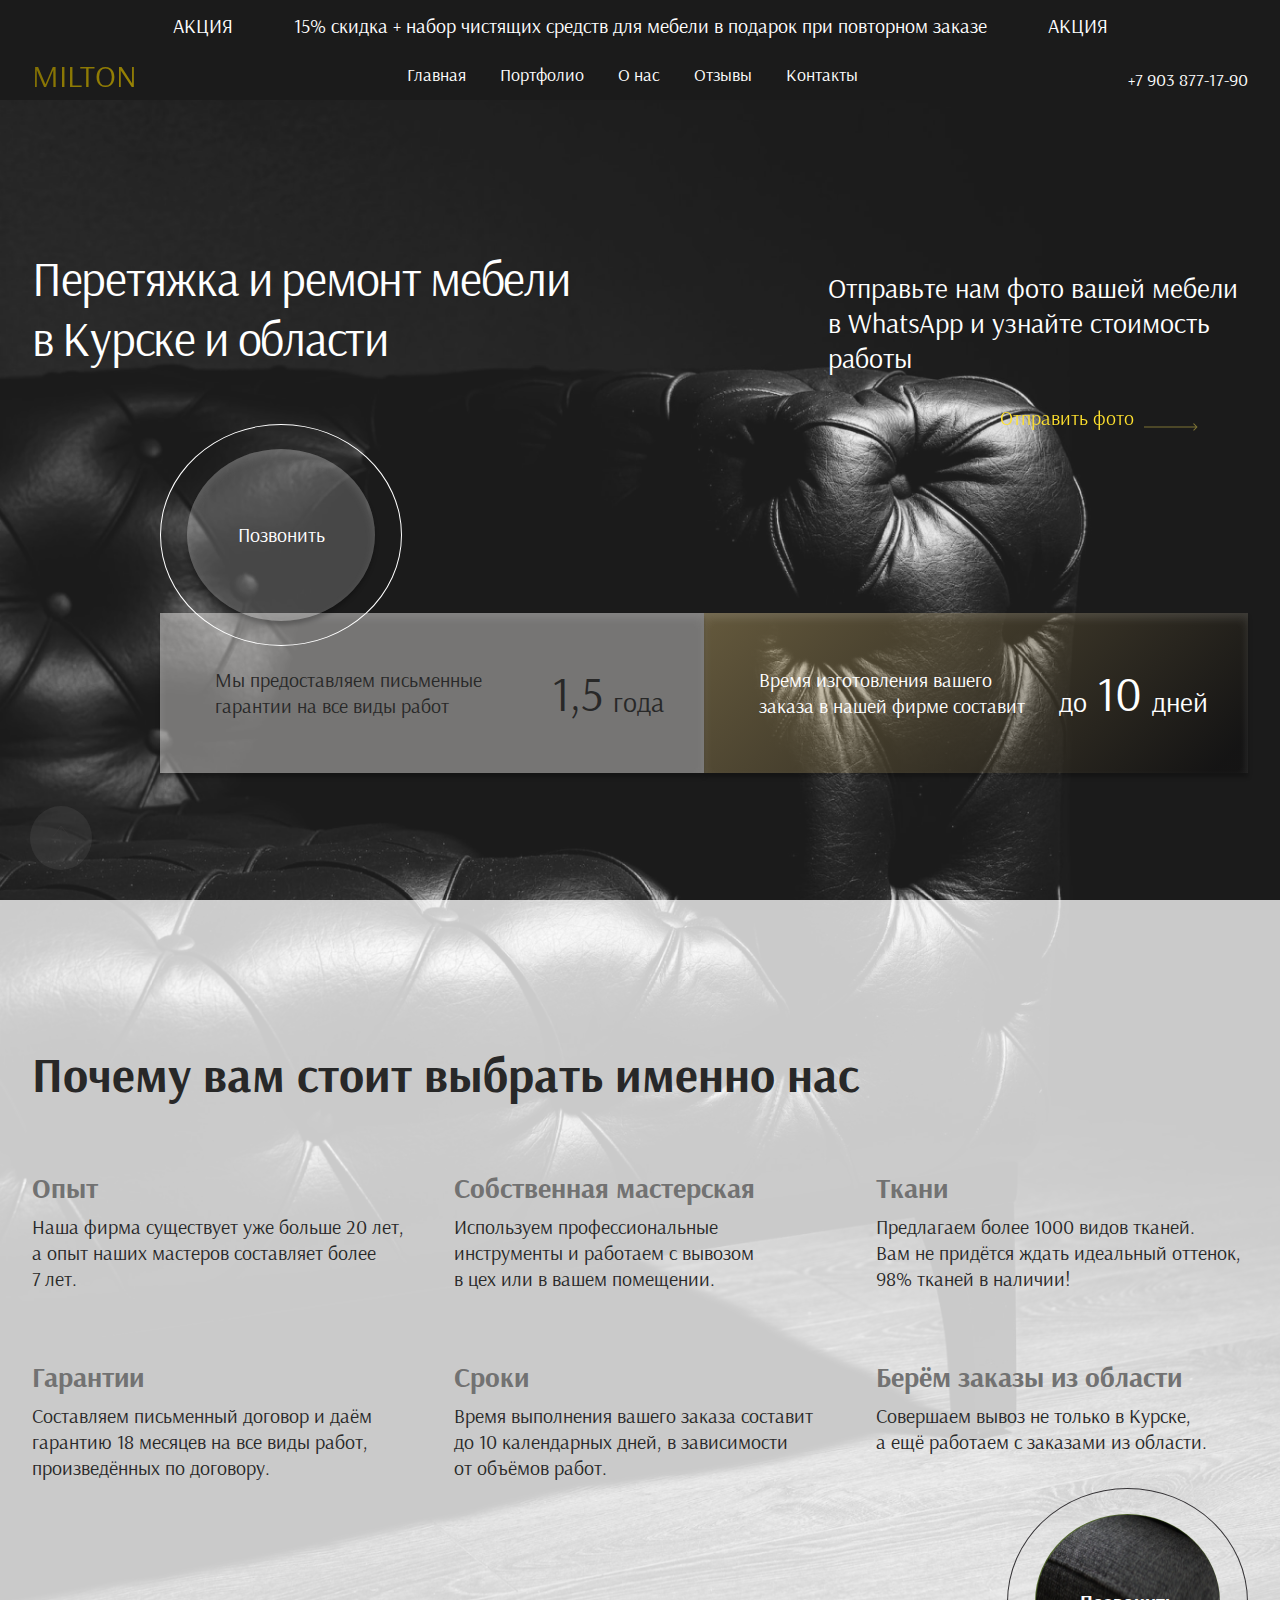
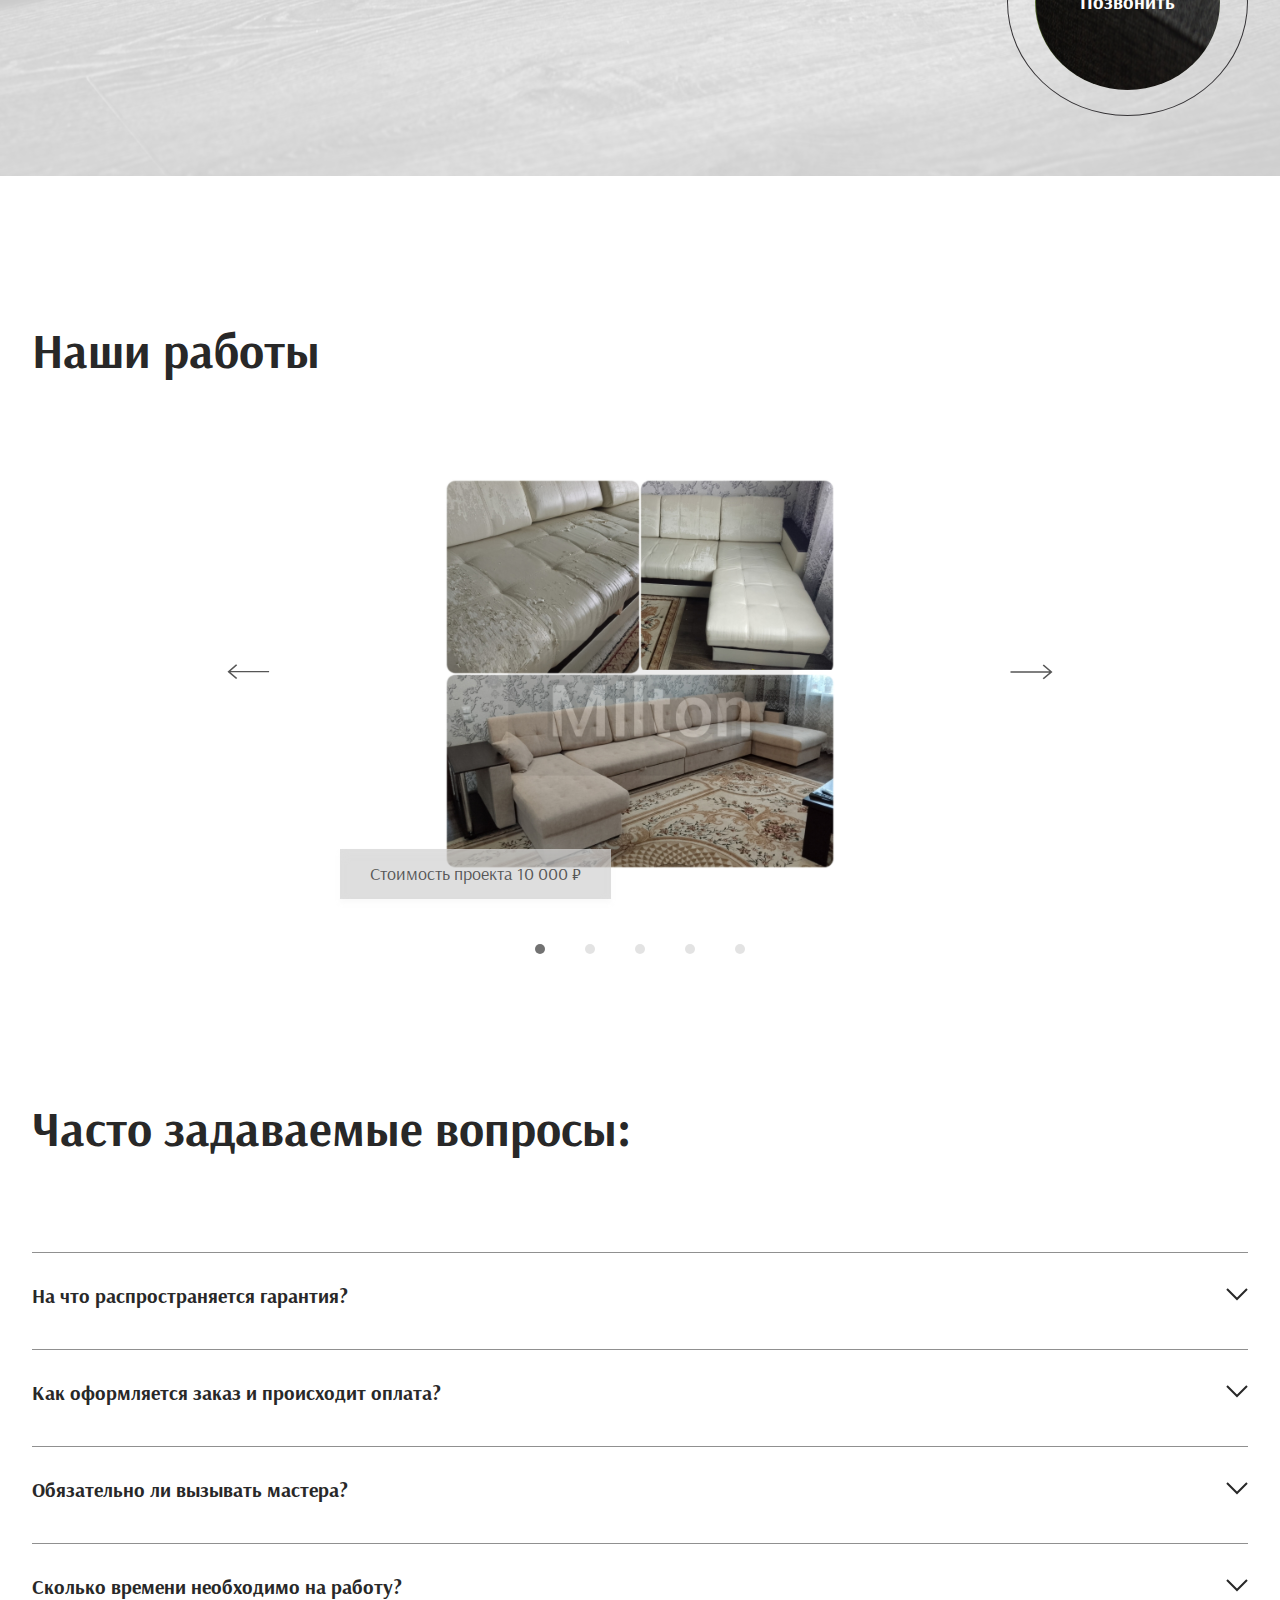
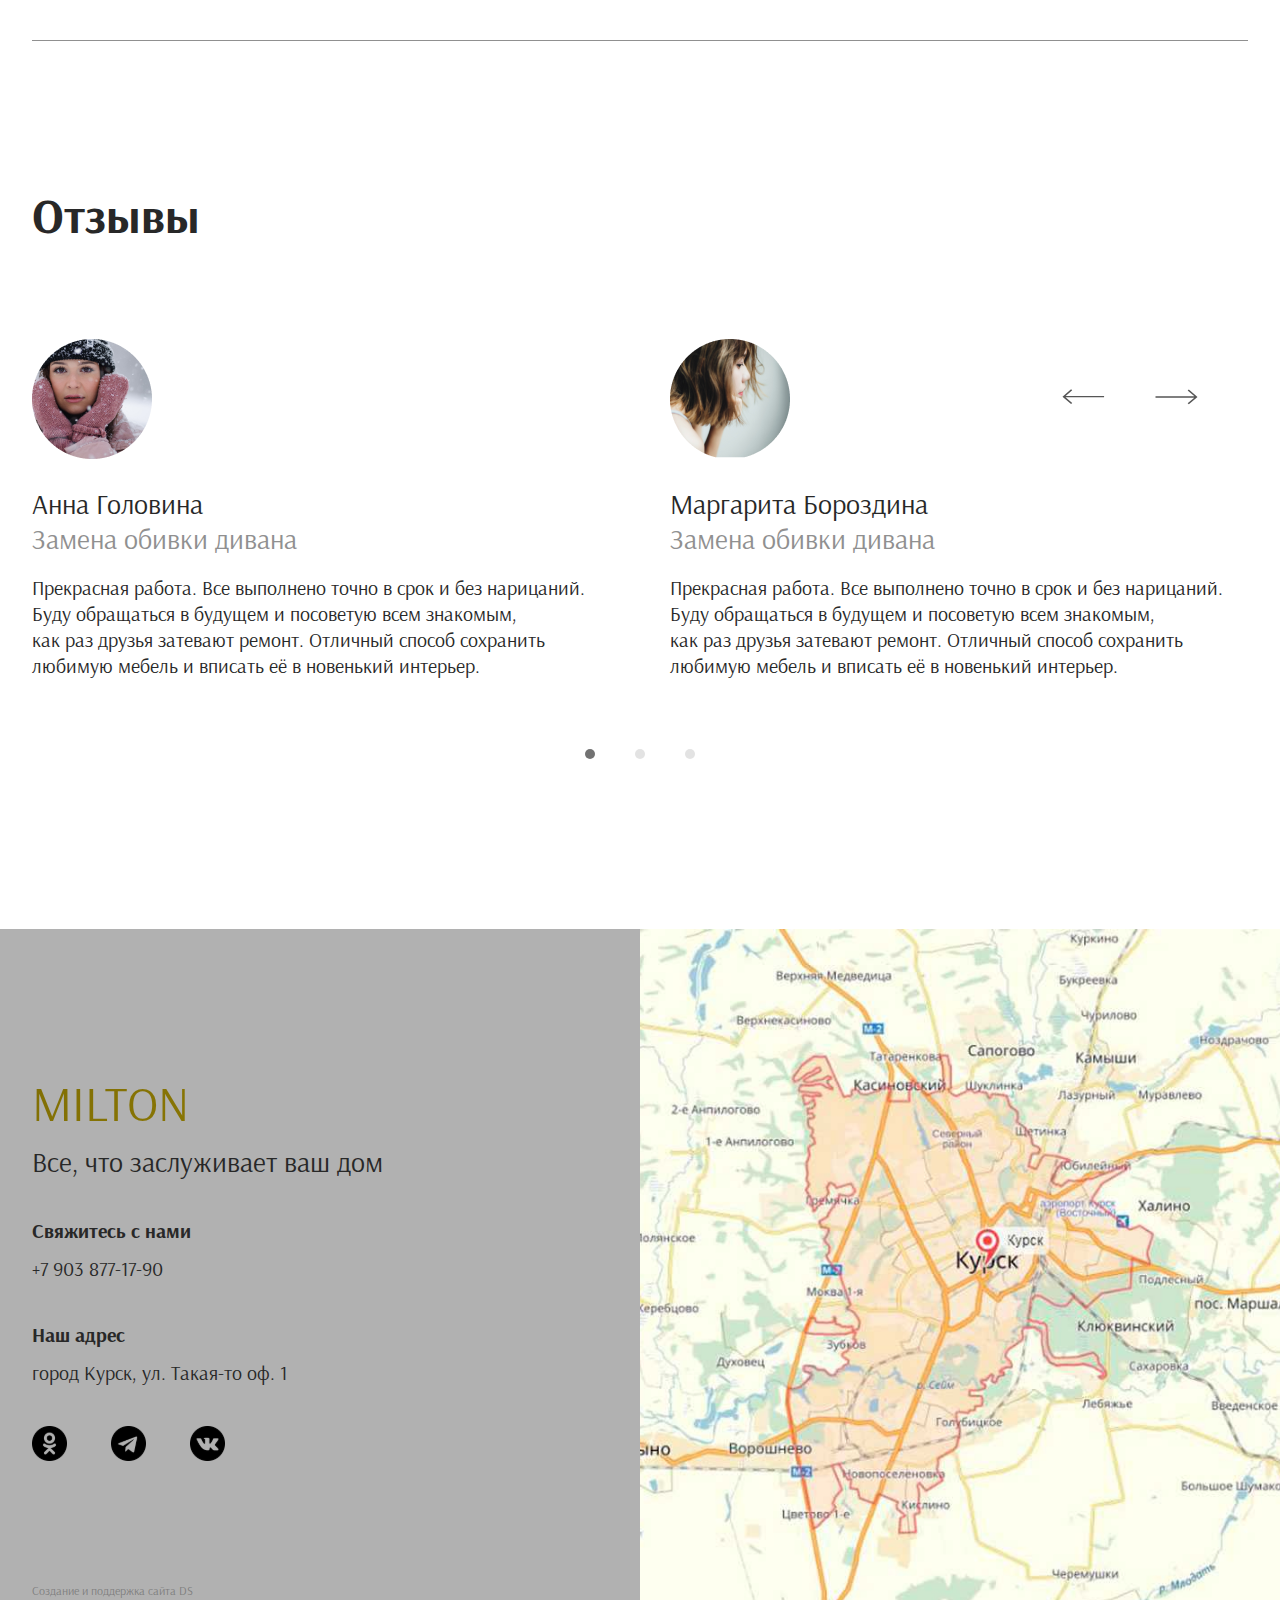
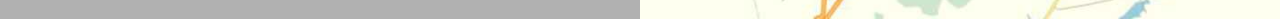
<file: index.html>
<!DOCTYPE html>
<html lang="en">

<head>
    <meta charset="UTF-8">
    <meta name="viewport" content="width=device-width, initial-scale=1.0">
    <title>Каретная стяжка MILTON</title>
    <link rel="stylesheet" href="assets/style.css">
    <link rel="stylesheet" media="screen and (max-width:1600px)" href="assets/style1600.css">
    <link rel="stylesheet" media="screen and (max-width:1200px)" href="assets/style1000.css">
    <link rel="stylesheet" media="screen and (max-width:940px)" href="assets/style770.css">
    <link rel="stylesheet" media="screen and (max-width:720px)" href="assets/style480.css">
    <link rel="stylesheet" media="screen and (max-width:480px)" href="assets/style360.css">
    <link href="https://fonts.googleapis.com/css2?family=Arsenal:ital,wght@0,400;0,700;1,400;1,700&display=swap" rel="stylesheet">
</head>

<body>
    <a name="top"></a>
    <a href="#top" id="arrayTop">
        <svg xmlns="http://www.w3.org/2000/svg" width="18" height="23" viewBox="0 0 18 23" fill="none">
            <path d="M9 1L1 11.4762M9 1L17 11.4762M9 1V23" stroke="#3E3D3D" stroke-width="0.5" />
        </svg>
    </a>


    <div class="stock">
        <div class="stock_wrapper">
            <p class="stock_name text20">акция</p>
            <p class="stock_text mobile_none text20">15% скидка + набор чистящих средств для мебели в подарок при повторном заказе</p>
            <p class="stock_text mobile_block text20">15% скидка + подарок при повторном заказе</p>
            <p class="stock_name text20">акция</p>
        </div>
    </div>

    <div class="menu">
        <div class="menu_content wrapper">
            <p class="title logo animation">MILTON</p>
            <div class="menu_link tablet_none">
                <a href="#top">Главная</a>
                <a href="#port">Портфолио</a>
                <a href="#about">О нас</a>
                <a href="#reviews">Отзывы</a>
                <a href="#contact">Контакты</a>
            </div>
            <a href="#" class="menu_phone tablet_none">+7 903 877-17-90</a>
            <div class="burger tablet_block cursor" id="burger">
                <svg xmlns="http://www.w3.org/2000/svg" width="28" height="28" viewBox="0 0 28 28" fill="none">
                    <path d="M24 9H4V8H24V9Z" fill="white" />
                    <path d="M24 15H4V14H24V15Z" fill="white" />
                    <path d="M4 21H24V20H4V21Z" fill="white" />
                </svg>
            </div>
        </div>

    </div>

    <div class="menu_burger" id="menuBurger">
        <div id="menuEnd" class="cursor">
            <svg xmlns="http://www.w3.org/2000/svg" width="21" height="14" viewBox="0 0 21 14" fill="none">
                <path d="M1 1L20 13" stroke="white" />
                <path d="M20 1L1 13" stroke="white" />
            </svg>
        </div>
        <a href="#top" id="link1">Главная</a>
        <a href="#port" id="link2">Портфолио</a>
        <a href="#about" id="link3">О нас</a>
        <a href="#reviews" id="link4">Отзывы</a>
        <a href="#contact" id="link5">Контакты</a>
        <div class="burger_phone">
            <div class="burger_svg">
                <svg xmlns="http://www.w3.org/2000/svg" xmlns:xlink="http://www.w3.org/1999/xlink" width="22" height="23" viewBox="0 0 22 23" fill="none">
                    <rect y="0.5" width="21.443" height="22" fill="url(#pattern0)" />
                    <defs>
                        <pattern id="pattern0" patternContentUnits="objectBoundingBox" width="1" height="1">
                            <use xlink:href="#image0_203_150" transform="matrix(0.00200386 0 0 0.00195312 -0.012987 0)" />
                        </pattern>
                        <image id="image0_203_150" width="512" height="512" xlink:href="[data-uri]" />
                    </defs>
                </svg>
            </div>
            <a href="#" class="menu_phone">+7 903 877-17-90</a>
        </div>
    </div>
    <div class="firstScreen">
        <div class="firstScreen_header wrapper">

            <div class="firstScreen_info">
                <p class="firstScreen_title title">Перетяжка и ремонт мебели в Курске и области</p>
                <div class="firstScreen_contact">
                    <p class="text28">Отправьте нам фото вашей мебели в WhatsApp и узнайте стоимость работы</p>
                    <a href="#">
                        <div class=" tablet_none comp_fz"><span class="text20 animation">Отправить фото</span></div>
                        <div class="tablet_block"><span class="text20">Отправить фото</span></div><svg xmlns="http://www.w3.org/2000/svg" width="54" height="8" viewBox="0 0 54 8" fill="none">
                            <path d="M53.3536 4.35355C53.5488 4.15829 53.5488 3.84171 53.3536 3.64645L50.1716 0.464466C49.9763 0.269204 49.6597 0.269204 49.4645 0.464466C49.2692 0.659728 49.2692 0.976311 49.4645 1.17157L52.2929 4L49.4645 6.82843C49.2692 7.02369 49.2692 7.34027 49.4645 7.53553C49.6597 7.7308 49.9763 7.7308 50.1716 7.53553L53.3536 4.35355ZM0 4.5H53V3.5H0V4.5Z" fill="#7F7435" />
                        </svg>
                    </a>
                </div>
            </div>

            <div class="tablet_none firstScreen_numbers">

                <div class="tablet_none numbers numbers_warranty">
                    <div class="phone cursor">
                        <div class="phone_center">
                            <p class="text20  white">Позвонить</p>
                        </div>
                    </div>
                    <p class="warranty_text text20">Мы предоставляем письменные гарантии на все виды работ</p>
                    <div class="warranty_num">
                        <p class="title">1,5</p>
                        <p class="text28">года</p>
                    </div>
                </div>

                <div class="tablet_none numbers numbers_deadlines">
                    <p class="warranty_text text20 white">Время изготовления вашего заказа в нашей фирме составит</p>
                    <div class="warranty_num">
                        <p class="text28 before white">до</p>
                        <p class="title white">10</p>
                        <p class="text28 white">дней</p>
                    </div>
                </div>

            </div>

            <div class="firstScreen_numbers__tablet tablet_block">
                <div class="numbers_tablet tablet_num1">
                    <div class="numbers_tablet__header">
                        <span class="text28 white">до</span>
                        <svg xmlns="http://www.w3.org/2000/svg" width="41" height="33" viewBox="0 0 41 33" fill="none">
                            <path d="M6.976 32V3.584L1.216 6.8L0.4 4.928L7.552 0.799998H10.432V32H6.976ZM29.2068 32.48C25.6228 32.48 22.9188 31.088 21.0948 28.304C19.3028 25.488 18.4068 21.536 18.4068 16.448C18.4068 11.36 19.3028 7.408 21.0948 4.592C22.9188 1.776 25.6228 0.367998 29.2068 0.367998C32.7908 0.367998 35.4788 1.776 37.2708 4.592C39.0948 7.408 40.0068 11.36 40.0068 16.448C40.0068 21.536 39.0948 25.488 37.2708 28.304C35.4788 31.088 32.7908 32.48 29.2068 32.48ZM29.2068 30.272C31.5748 30.272 33.3188 29.168 34.4388 26.96C35.5908 24.72 36.1668 21.216 36.1668 16.448C36.1668 11.68 35.5908 8.176 34.4388 5.936C33.2868 3.696 31.5428 2.576 29.2068 2.576C26.8388 2.576 25.0788 3.696 23.9268 5.936C22.8068 8.176 22.2468 11.68 22.2468 16.448C22.2468 21.248 22.8068 24.752 23.9268 26.96C25.0788 29.168 26.8388 30.272 29.2068 30.272Z" fill="url(#paint0_linear_64_210)" />
                            <defs>
                                <linearGradient id="paint0_linear_64_210" x1="-2" y1="-16" x2="61.1432" y2="25.1804" gradientUnits="userSpaceOnUse">
                                    <stop offset="0.307292" stop-color="#FFDB01" />
                                    <stop offset="0.953125" stop-color="#282828" stop-opacity="0.95" />
                                    <stop offset="1" stop-color="#0D0C0C" stop-opacity="0.95" />
                                </linearGradient>
                            </defs>
                        </svg>
                        <span class="text28 white">дней</span>
                    </div>
                    <p class="numbers_tablet__footer">Время изготовления</p>
                </div>
                <div class="numbers_tablet tablet_num2">
                    <div class="numbers_tablet__header">
                        <svg xmlns="http://www.w3.org/2000/svg" width="47" height="40" viewBox="0 0 47 40" fill="none">
                            <path d="M6.976 31.5V3.084L1.216 6.3L0.4 4.428L7.552 0.299998H10.432V31.5H6.976ZM17.8788 38.172C18.8708 37.244 19.6708 36.06 20.2788 34.62C20.8868 33.212 21.1748 31.916 21.1428 30.732H20.9988C20.4868 30.732 20.0228 30.556 19.6068 30.204C19.2228 29.82 19.0308 29.324 19.0308 28.716C19.0308 28.14 19.2228 27.644 19.6068 27.228C19.9588 26.908 20.4068 26.748 20.9508 26.748C21.5268 26.748 21.9908 26.908 22.3428 27.228L22.5828 27.564C22.9348 28.076 23.1108 28.844 23.1108 29.868C23.1108 31.404 22.7108 33.1 21.9108 34.956C21.1108 36.812 20.1028 38.236 18.8867 39.228L17.8788 38.172ZM35.7149 31.98C34.0829 31.98 32.6749 31.74 31.4909 31.26C30.3389 30.748 29.4269 30.204 28.7549 29.628C28.1149 29.052 27.7949 28.716 27.7949 28.62L29.0429 26.844C29.0429 26.908 29.3149 27.196 29.8589 27.708C30.4349 28.188 31.2029 28.636 32.1629 29.052C33.1229 29.468 34.2429 29.676 35.5229 29.676C37.8589 29.676 39.6989 28.988 41.0429 27.612C42.3869 26.204 43.0589 24.236 43.0589 21.708C43.0589 19.468 42.4509 17.692 41.2349 16.38C40.0189 15.068 38.4029 14.412 36.3869 14.412C35.3949 14.412 34.5149 14.572 33.7469 14.892C33.0109 15.18 32.5149 15.468 32.2589 15.756L32.2109 15.9L30.7709 15.708L32.2109 0.299998H45.2669L45.1229 3.66H34.0349L33.2189 13.02C34.3389 12.604 35.4909 12.396 36.6749 12.396C39.6829 12.396 42.0989 13.228 43.9229 14.892C45.7789 16.556 46.7069 18.812 46.7069 21.66C46.7069 23.772 46.2109 25.612 45.2189 27.18C44.2269 28.748 42.8989 29.948 41.2349 30.78C39.5709 31.58 37.7309 31.98 35.7149 31.98Z" fill="url(#paint0_linear_64_216)" />
                            <defs>
                                <linearGradient id="paint0_linear_64_216" x1="-2" y1="-10.5" x2="48.9994" y2="50.7441" gradientUnits="userSpaceOnUse">
                                    <stop stop-color="#FFDB01" />
                                    <stop offset="0.395833" stop-color="#EACA0C" />
                                    <stop offset="1" stop-color="#0E197D" />
                                </linearGradient>
                            </defs>
                        </svg>
                        <span class="text28 white">года</span>
                    </div>
                    <p class="numbers_tablet__footer">Гарантия на работы</p>
                </div>
                <div class="phone phone_tablet tg cursor">
                    <div class="phone_center">
                        <p class="text20 white">Позвонить</p>
                    </div>
                </div>
            </div>

            <div class="phone phone_tablet phone_tv ">
                <div class="phone_center ">
                    <p class="text20 mobile_none  white">Позвонить</p>
                    <div class="mobile_block phone_mobile">
                        <img src="assets/img/phone.svg" alt="">


                    </div>
                </div>
            </div>
        </div>
        <a name="about"></a>
        <div class="firstScreen_footer mobile_none">
            <div class="advantages block_one">
                <div class="wrapper advantages_block">
                    <div class="advantages_header">
                        <p class="title text_bold advantages_title">Почему вам стоит выбрать именно нас</p>

                        <div class="advantages_content">
                            <div class="advantages_info">
                                <p class="advantages_info__title text28 text_bold">Опыт</p>
                                <p class="advantages_text text20">Наша фирма существует уже больше 20 лет, а опыт наших мастеров составляет более 7 лет.</p>
                            </div>



                            <div class="advantages_info">
                                <p class="advantages_info__title text28 text_bold">Собственная мастерская</p>
                                <p class="advantages_text text20">Используем профессиональные инструменты и работаем с вывозом в цех или в вашем помещении.</p>
                            </div>



                            <div class="advantages_info">
                                <p class="advantages_info__title text28 text_bold">Ткани</p>
                                <p class="advantages_text text20">Предлагаем более 1000 видов тканей. Вам не придётся ждать идеальный оттенок, 98% тканей в наличии!</p>
                            </div>



                            <div class="advantages_info">
                                <p class="advantages_info__title text28 text_bold">Гарантии</p>
                                <p class="advantages_text text20">Составляем письменный договор и даём гарантию 18 месяцев на все виды работ, произведённых по договору.</p>
                            </div>


                            <div class="advantages_info">
                                <p class="advantages_info__title text28 text_bold">Сроки</p>
                                <p class="advantages_text text20">Время выполнения вашего заказа составит до 10 календарных дней, в зависимости от объёмов работ.</p>
                            </div>


                            <div class="advantages_info">
                                <p class="advantages_info__title text28 text_bold">Берём заказы из области</p>
                                <p class="advantages_text text20">Совершаем вывоз не только в Курске, а ещё работаем с заказами из области.</p>
                            </div>
                        </div>

                    </div>
                    <div class="advantages_phone cursor">
                        <div class="advantages_phone_border">
                            <div class="advantages_phone_center">
                                <p class="text20 text_bold" style="color:#FDFDFD">Позвонить</p>
                            </div>
                        </div>
                    </div>
                </div>
            </div>

        </div>
    </div>

    <div class="firstScreen_footer mobile_block">
        <div class="advantages block">
            <div class="wrapper advantages_block">
                <div class="advantages_header">
                    <p class="title text_bold advantages_title">Почему вам стоит выбрать именно нас</p>

                    <div class="advantages_content">
                        <div class="advantages_info">
                            <p class="advantages_info__title text28 text_bold">Опыт</p>
                            <p class="advantages_text text20">Наша фирма существует уже больше 20 лет, а опыт наших мастеров составляет более 7 лет.</p>
                        </div>



                        <div class="advantages_info">
                            <p class="advantages_info__title text28 text_bold">Собственная мастерская</p>
                            <p class="advantages_text text20">Используем профессиональные инструменты и работаем с вывозом в цех или в вашем помещении.</p>
                        </div>



                        <div class="advantages_info">
                            <p class="advantages_info__title text28 text_bold">Ткани</p>
                            <p class="advantages_text text20">Предлагаем более 1000 видов тканей. Вам не придётся ждать идеальный оттенок, 98% тканей в наличии!</p>
                        </div>



                        <div class="advantages_info">
                            <p class="advantages_info__title text28 text_bold">Гарантии</p>
                            <p class="advantages_text text20">Составляем письменный договор и даём гарантию 18 месяцев на все виды работ, произведённых по договору.</p>
                        </div>


                        <div class="advantages_info">
                            <p class="advantages_info__title text28 text_bold">Сроки</p>
                            <p class="advantages_text text20">Время выполнения вашего заказа составит до 10 календарных дней, в зависимости от объёмов работ.</p>
                        </div>


                        <div class="advantages_info">
                            <p class="advantages_info__title text28 text_bold">Берём заказы из области</p>
                            <p class="advantages_text text20">Совершаем вывоз не только в Курске, а ещё работаем с заказами из области.</p>
                        </div>
                    </div>

                </div>
                <div class="advantages_phone">
                    <div class="advantages_phone_border">
                        <div class="advantages_phone_center">
                            <div class="mobile_block phone_mobile">
                                <img src="assets/img/phone.svg" alt="">
                            </div>
                        </div>
                    </div>
                </div>
            </div>
        </div>

    </div>
    <a name="port"></a>
    <div class="works block">
        <div class="wrapper">
            <p class="title text_bold title_block">Наши работы</p>

            <div class="works">
                <div id="worksLeft" class="cursor">
                    <div class="works_array mobile_none">
                        <svg xmlns="http://www.w3.org/2000/svg" width="43" height="16" viewBox="0 0 43 16" fill="none">
                            <path d="M3.49268 8.32705L10.2191 14.1072L9.07205 15.0929L0.468826 7.70004L9.07205 0.307181L10.2191 1.29289L3.6556 6.93304L42.0903 6.93303V8.32704L3.49268 8.32705Z" fill="#565656" />
                        </svg>
                    </div>
                    <div class="works_array mobile_block">
                        <svg xmlns="http://www.w3.org/2000/svg" width="12" height="17" viewBox="0 0 12 17" fill="none">
                            <path d="M11 16L1 8.5L11 1" stroke="#565656" />
                        </svg>
                    </div>
                </div>
                <div class="works_foto" id="worksFoto">
                    <img src="assets/img/works/1.jpg" alt="" style="display: none;">
                    <img src="assets/img/works/2.jpg" alt="" style="display: none;">
                    <img src="assets/img/works/3.jpg" alt="" style="display: none;">
                    <img src="assets/img/works/4.jpg" alt="" style="display: none;">
                    <img src="assets/img/works/5.jpg" alt="" style="display: none;">
                    <div class="works_price">
                        <p style="display: none;">Стоимость проекта 10 000 ₽</p>
                        <p style="display: none;">Стоимость проекта 15 000 ₽</p>
                        <p style="display: none;">Стоимость проекта 20 000 ₽</p>
                        <p style="display: none;">Стоимость проекта 25 000 ₽</p>
                        <p style="display: none;">Стоимость проекта 30 000 ₽</p>
                    </div>
                </div>
                <div id="worksRight" class="cursor">
                    <div class="works_array mobile_none">
                        <svg xmlns="http://www.w3.org/2000/svg" width="43" height="16" viewBox="0 0 43 16" fill="none">
                            <path d="M39.4486 7.25554L32.661 1.42284L33.8185 0.428162L42.5 7.88825L33.8185 15.3483L32.661 14.3537L39.2843 8.66222L0.5 8.66223V7.25554L39.4486 7.25554Z" fill="#565656" />
                        </svg>
                    </div>
                    <div class="works_array mobile_block">
                        <svg xmlns="http://www.w3.org/2000/svg" width="12" height="17" viewBox="0 0 12 17" fill="none">
                            <path d="M1 16L11 8.5L1 1" stroke="#565656" />
                        </svg>
                    </div>
                </div>
            </div>
            <div class="works_breadCrumbs" id="worksBreadCrumbs">
                <div class="breadCrumbs cursor"></div>
                <div class="breadCrumbs cursor"></div>
                <div class="breadCrumbs cursor"></div>
                <div class="breadCrumbs cursor"></div>
                <div class="breadCrumbs cursor"></div>
            </div>
        </div>
    </div>

    <div class="questions block" id="questionsAnswer">
        <div class="wrapper">
            <p class="title text_bold title_block">Часто задаваемые вопросы:</p>
            <div class="questions_content">
                <div class="questions_answer">
                    <div class="questions_title cursor">
                        <div class="questions_text">
                            <p class="text20 text_bold">На что распространяется гарантия?</p>
                        </div>
                        <div class="questions_svg">
                            <svg xmlns="http://www.w3.org/2000/svg" width="22" height="13" viewBox="0 0 22 13" fill="none">
                                <path d="M1 1L11 11L21 1" stroke="#282828" stroke-width="2" />
                            </svg>
                        </div>
                    </div>
                    <div class="answer" style="display: none;">
                        <p class="text20">Гарантия распространяется на работы, которые были указаны по договору</p>
                    </div>

                </div>

                <div class="questions_answer">
                    <div class="questions_title cursor">
                        <div class="questions_text">
                            <p class="text20 text_bold">Как оформляется заказ и происходит оплата?</p>
                        </div>
                        <div class="questions_svg">
                            <svg xmlns="http://www.w3.org/2000/svg" width="22" height="13" viewBox="0 0 22 13" fill="none">
                                <path d="M1 1L11 11L21 1" stroke="#282828" stroke-width="2" />
                            </svg>
                        </div>
                    </div>
                    <div class="answer" style="display: none;">
                        <p class="text20">1. В удобное для вас время на ваш адрес приезжает мастер (при заключении договора выезд абсолютно бесплатно). Мастер предоставляет образцы всех обивочных материалов и делает замеры для перетяжки.</p>
                        <p class="text20">2. После выбора материала производим окончательный расчёт стоимости перетяжки мебели и сроки исполнения.</p>
                        <p class="text20">3. Оформляем договор между заказчиком и исполнителем.</p>
                        <p class="text20">4. Клиент вносит предоплату в размере 30–50% от стоимости.</p>
                        <p class="text20">5. Забираем мебель в цех и начинаем работу.</p>
                        <p class="text20">6. Привозим и сдаём обновлённую мебель, принимаем оплату и подписываем акт выполненных работ.</p>
                        <p class="text20">Оплата осуществляется наличными/безналичным расчётом.</p>
                    </div>

                </div>


                <div class="questions_answer">
                    <div class="questions_title cursor">
                        <div class="questions_text">
                            <p class="text20 text_bold">Обязательно ли вызывать мастера?</p>
                        </div>
                        <div class="questions_svg">
                            <svg xmlns="http://www.w3.org/2000/svg" width="22" height="13" viewBox="0 0 22 13" fill="none">
                                <path d="M1 1L11 11L21 1" stroke="#282828" stroke-width="2" />
                            </svg>
                        </div>
                    </div>
                    <div class="answer" style="display: none;">
                        <p class="text20">Так как выезд к клиентам осуществляется бесплатно (при последующем заключении договора), рекомендуем выезд мастера для точного расчёта по перетяжке мебели.</p>
                    </div>

                </div>


                <div class="questions_answer">
                    <div class="questions_title cursor">
                        <div class="questions_text">
                            <p class="text20 text_bold">Сколько времени необходимо на работу?</p>
                        </div>
                        <div class="questions_svg">
                            <svg xmlns="http://www.w3.org/2000/svg" width="22" height="13" viewBox="0 0 22 13" fill="none">
                                <path d="M1 1L11 11L21 1" stroke="#282828" stroke-width="2" />
                            </svg>
                        </div>
                    </div>
                    <div class="answer" style="display: none;">
                        <p class="text20">Сроки составляют до 10 календарных дней с момента подписания договора на исполнение работ.</p>
                    </div>

                </div>
            </div>
        </div>
    </div>

    <a name="reviews"></a>

    <div class="reviews block">
        <div class="wrapper">
            <p class="title text_bold title_block">Отзывы</p>

            <div class="reviews_content__computer tablet_none" id="reviewsBlock">


                <div class="review" style="display:none;">
                    <div class="review_foto"><img src="assets/img/reviews/image.png" alt=""></div>
                    <p class="review_name text28">Анна Головина</p>
                    <p class="review_work text28">Замена обивки дивана</p>
                    <p class="review_text text20">Прекрасная работа. Все выполнено точно в срок и без нарицаний. Буду обращаться в будущем и посоветую всем знакомым, как раз друзья затевают ремонт. Отличный способ сохранить любимую мебель и вписать её в новенький интерьер.</p>
                </div>

                <div class="review" style="display:none;">
                    <div class="review_foto"><img src="assets/img/reviews/image2.png" alt=""></div>
                    <p class="review_name text28">Маргарита Бороздина</p>
                    <p class="review_work text28">Замена обивки дивана</p>
                    <p class="review_text text20">Прекрасная работа. Все выполнено точно в срок и без нарицаний. Буду обращаться в будущем и посоветую всем знакомым, как раз друзья затевают ремонт. Отличный способ сохранить любимую мебель и вписать её в новенький интерьер.</p>
                </div>

                <div class="review" style="display:none;">
                    <div class="review_foto"><img src="assets/img/reviews/image.png" alt=""></div>
                    <p class="review_name text28">Маргарита Бороздина</p>
                    <p class="review_work text28">Замена обивки дивана</p>
                    <p class="review_text text20">Прекрасная работа. Все выполнено точно в срок и без нарицаний. Буду обращаться в будущем и посоветую всем знакомым, как раз друзья затевают ремонт. Отличный способ сохранить любимую мебель и вписать её в новенький интерьер.</p>
                </div>

                <div class="review" style="display:none;">
                    <div class="review_foto"><img src="assets/img/reviews/image2.png" alt=""></div>
                    <p class="review_name text28">Марина Петрова</p>
                    <p class="review_work text28">Замена обивки дивана</p>
                    <p class="review_text text20">Прекрасная работа. Все выполнено точно в срок и без нарицаний. Буду обращаться в будущем и посоветую всем знакомым, как раз друзья затевают ремонт. Отличный способ сохранить любимую мебель и вписать её в новенький интерьер.</p>
                </div>


                <div class="review" style="display:none;">
                    <div class="review_foto"><img src="assets/img/reviews/image.png" alt=""></div>
                    <p class="review_name text28">Маргарита Бороздина</p>
                    <p class="review_work text28">Замена обивки дивана</p>
                    <p class="review_text text20">Прекрасная работа. Все выполнено точно в срок и без нарицаний. Буду обращаться в будущем и посоветую всем знакомым, как раз друзья затевают ремонт. Отличный способ сохранить любимую мебель и вписать её в новенький интерьер.</p>
                </div>

                <div class="review" style="display:none;">
                    <div class="review_foto"><img src="assets/img/reviews/image2.png" alt=""></div>
                    <p class="review_name text28">Анна Головина</p>
                    <p class="review_work text28">Замена обивки дивана</p>
                    <p class="review_text text20">Прекрасная работа. Все выполнено точно в срок и без нарицаний. Буду обращаться в будущем и посоветую всем знакомым, как раз друзья затевают ремонт. Отличный способ сохранить любимую мебель и вписать её в новенький интерьер.</p>
                </div>


                <div class="reviews_array">
                    <div class="array mobile_none cursor" id="reviewsLeft">
                        <svg xmlns="http://www.w3.org/2000/svg" width="43" height="16" viewBox="0 0 43 16" fill="none">
                            <path d="M3.49268 8.32705L10.2191 14.1072L9.07205 15.0929L0.468826 7.70004L9.07205 0.307181L10.2191 1.29289L3.6556 6.93304L42.0903 6.93303V8.32704L3.49268 8.32705Z" fill="#565656" />
                        </svg>
                    </div>
                    <div class="array mobile_none cursor" id="reviewsRight">
                        <svg xmlns="http://www.w3.org/2000/svg" width="43" height="16" viewBox="0 0 43 16" fill="none">
                            <path d="M39.4486 7.25554L32.661 1.42284L33.8185 0.428162L42.5 7.88825L33.8185 15.3483L32.661 14.3537L39.2843 8.66222L0.5 8.66223V7.25554L39.4486 7.25554Z" fill="#565656" />
                        </svg>
                    </div>
                </div>

            </div>


            <div class="reviews_content__tablet tablet_block" id="reviewsTabletBlock">




                <div class="review">
                    <div class="review_foto"><img src="assets/img/reviews/image.png" alt=""></div>
                    <p class="review_name text28">Анна Головина</p>
                    <p class="review_work text28">Замена обивки дивана</p>
                    <p class="review_text text20">Прекрасная работа. Все выполнено точно в срок и без нарицаний. Буду обращаться в будущем и посоветую всем знакомым, как раз друзья затевают ремонт. Отличный способ сохранить любимую мебель и вписать её в новенький интерьер.</p>
                </div>

                <div class="review" style="display:none;">
                    <div class="review_foto"><img src="assets/img/reviews/image2.png" alt=""></div>
                    <p class="review_name text28">Маргарита Бороздина</p>
                    <p class="review_work text28">Замена обивки дивана</p>
                    <p class="review_text text20">Прекрасная работа. Все выполнено точно в срок и без нарицаний. Буду обращаться в будущем и посоветую всем знакомым, как раз друзья затевают ремонт. Отличный способ сохранить любимую мебель и вписать её в новенький интерьер.</p>
                </div>

                <div class="review" style="display:none;">
                    <div class="review_foto"><img src="assets/img/reviews/image.png" alt=""></div>
                    <p class="review_name text28">Маргарита Бороздина</p>
                    <p class="review_work text28">Замена обивки дивана</p>
                    <p class="review_text text20">Прекрасная работа. Все выполнено точно в срок и без нарицаний. Буду обращаться в будущем и посоветую всем знакомым, как раз друзья затевают ремонт. Отличный способ сохранить любимую мебель и вписать её в новенький интерьер.</p>
                </div>

                <div class="review" style="display:none;">
                    <div class="review_foto"><img src="assets/img/reviews/image2.png" alt=""></div>
                    <p class="review_name text28">Марина Петрова</p>
                    <p class="review_work text28">Замена обивки дивана</p>
                    <p class="review_text text20">Прекрасная работа. Все выполнено точно в срок и без нарицаний. Буду обращаться в будущем и посоветую всем знакомым, как раз друзья затевают ремонт. Отличный способ сохранить любимую мебель и вписать её в новенький интерьер.</p>
                </div>


                <div class="review" style="display:none;">
                    <div class="review_foto"><img src="assets/img/reviews/image.png" alt=""></div>
                    <p class="review_name text28">Маргарита Бороздина</p>
                    <p class="review_work text28">Замена обивки дивана</p>
                    <p class="review_text text20">Прекрасная работа. Все выполнено точно в срок и без нарицаний. Буду обращаться в будущем и посоветую всем знакомым, как раз друзья затевают ремонт. Отличный способ сохранить любимую мебель и вписать её в новенький интерьер.</p>
                </div>

                <div class="review" style="display:none;">
                    <div class="review_foto"><img src="assets/img/reviews/image2.png" alt=""></div>
                    <p class="review_name text28">Анна Головина</p>
                    <p class="review_work text28">Замена обивки дивана</p>
                    <p class="review_text text20">Прекрасная работа. Все выполнено точно в срок и без нарицаний. Буду обращаться в будущем и посоветую всем знакомым, как раз друзья затевают ремонт. Отличный способ сохранить любимую мебель и вписать её в новенький интерьер.</p>
                </div>

                <div class="reviews_array">
                    <div class="array cursor" id="reviewsLeftTablet">
                        <svg xmlns="http://www.w3.org/2000/svg" width="43" height="16" viewBox="0 0 43 16" fill="none">
                            <path d="M3.49268 8.32705L10.2191 14.1072L9.07205 15.0929L0.468826 7.70004L9.07205 0.307181L10.2191 1.29289L3.6556 6.93304L42.0903 6.93303V8.32704L3.49268 8.32705Z" fill="#565656" />
                        </svg>
                    </div>
                    <div class="array cursor" id="reviewsRightTablet">
                        <svg xmlns="http://www.w3.org/2000/svg" width="43" height="16" viewBox="0 0 43 16" fill="none">
                            <path d="M39.4486 7.25554L32.661 1.42284L33.8185 0.428162L42.5 7.88825L33.8185 15.3483L32.661 14.3537L39.2843 8.66222L0.5 8.66223V7.25554L39.4486 7.25554Z" fill="#565656" />
                        </svg>
                    </div>
                </div>

            </div>
            <div class="works_breadCrumbs tablet_none" id="reviewsBreadCrumbs">
                <div class="breadCrumbs cursor"></div>
                <div class="breadCrumbs cursor"></div>
                <div class="breadCrumbs cursor"></div>
            </div>

            <div class="works_breadCrumbs tablet_block" style="display: flex; justify-content: center;" id="reviewsBreadCrumbsTablet">
                <div class="breadCrumbs cursor tablet_block"></div>
                <div class="breadCrumbs cursor tablet_block"></div>
                <div class="breadCrumbs cursor tablet_block"></div>
                <div class="breadCrumbs cursor tablet_block"></div>
                <div class="breadCrumbs cursor tablet_block"></div>
                <div class="breadCrumbs cursor tablet_block"></div>
            </div>

        </div>
    </div>
    <a name="contact"></a>

    <div class="footer">
        <div class="footer_contact">
            <div class="contact_content">
                <p class="title logo animation">MILTON</p>
                <p class="text28 footer_text">Все, что заслуживает ваш дом</p>
                <div class="contact">
                    <p class="text20 text_bold contact_title">Свяжитесь с нами</p>
                    <p class="text20"><a href="#">+7 903 877-17-90</a></p>
                </div>
                <div class="contact">
                    <p class="text20 text_bold contact_title">Наш адрес</p>
                    <p class="text20">город Курск, ул. Такая-то оф. 1</p>
                </div>
                <div class="social">
                    <a href="#" class="soc">
                        <img src="assets/img/ok.svg" alt="">
                    </a>
                    <a href="#" class="soc">
                        <img src="assets/img/tel.svg" alt="">
                    </a>

                    <a href="#" class="soc">
                        <img src="assets/img/vk.svg" alt="">
                    </a>

                </div>
                <div class="footer_link">
                    <a href="#">Создание и поддержка сайта DS</a>
                </div>
            </div>


        </div>
        <div class="footer_map">
            <img src="assets/img/map.jpeg" alt="">
        </div>
    </div>
</body>

<script src="assets/js/function.js"></script>
<script src="assets/js/advantages.js"></script>
<script src="assets/js/works.js"></script>
<script src="assets/js/reviews.js"></script>
<script src="assets/js/menu.js"></script></html>
</file>
<file: assets/style1600.css>
/*First Screen header*/

.firstScreen_info{
    padding-top: 148px;
}

p.firstScreen_title{
    width: 630px;
    letter-spacing: -1.3px;
    line-height: 60px;
}

.firstScreen_contact{
    width: 420px;
    display: flex;
    flex-direction: column;
    align-items: flex-end;
}

.firstScreen_contact a{
    margin-right: 50px;
}

.firstScreen_numbers{
    margin-left: 0px;
}

/*Works*/

.works_foto{
    width: 600px;
    height: 400px;
    margin-left: 70px;
    margin-right: 70px;
}

/*reviews*/

.reviews_array{
    right: 50px;
}
</file>
<file: assets/style1000.css>
.wrapper {
    width: 94%;
}

.text20 {
    font-size: 12px;
}

.tablet_block{
    display: block;
}

.tablet_none{
    display: none;
}
.block_one {
    padding-top: 80px;
    padding-bottom: 20px;
}
.block {
    padding-top: 80px;
}
.title_block{
    margin-bottom: 50px;
}


/*Stock*/
.stock {
    height: 50px;
}

.stock_wrapper {
    width: 520px;
}

p.stock_text {
    line-height: 15px;
    margin: 0px 10px;
}

/*First Screen header*/

.firstScreen {
    background-image: url(img/firstScreen_bg_tablet.png);
}

.firstScreen_header{
    min-height: calc(100vh - 100px);
}

.firstScreen_info {
    padding-top: 40px;
    display: block;
    margin-bottom: 8%;
}

p.firstScreen_title {
    width: 100%;
    margin-bottom: 100px;
}

.firstScreen_contact{
    width: 100%;
     display: block;
}

.firstScreen_contact a svg{
    display: none;
}

.firstScreen_contact a{
    display: inline-block;
    padding: 30px 90px;
    background: rgba(255, 255, 255, 0.9);
    margin: 0px;
}

.firstScreen_contact a:hover{
    background-color: #282828;
    border: 1px solid #ffffff;
    padding: 29px 89px;
}

.firstScreen_contact a:hover span{
    color: #ffffff;
}
.firstScreen_contact a span{
    font-size: 28px;
    color: #0D0C0C;
}
.firstScreen_contact p{
margin-bottom: 50px;
}

.firstScreen_numbers__tablet{
    display: flex;
    color: white;
    align-items: center;
}

p.numbers_tablet__footer{
    font-size: 20px;
}
.tablet_num1{
    padding-right: 40px;
    border-right: 1px solid #fff;
}
.tablet_num2{
    padding-left: 40px;
    margin-right: 50px;
}
.tablet_num2 span{
    position: relative;
    top: -7px;
}

.tablet_num2 svg{
    margin-right: 10px;
}
.tablet_num1 svg{
    margin-right: 10px;
    margin-left: 10px;
}

.tablet_num1 .numbers_tablet__header{
    margin-bottom: 10px;
}
.tablet_num2 .numbers_tablet__header{
    margin-bottom: 3px;
}

.phone_tablet{
    position: relative;
    bottom: 0px;
}
.phone_center p{
    font-size: 20px;
}
.phone_tablet .phone_center{
    background: rgba(252, 252, 252, 0.2);
}

/*Advantages*/

.advantages_title {
    margin-bottom: 50px;
}

p.advantages_text{
    font-size: 20px;
}

.advantages_content {
    grid-template-columns: 1fr 1fr;
    grid-row-gap: 20px;
    grid-column-gap: 60px;
    margin-bottom: 0px;
}

.advantages_phone_center p{
    font-size: 20px;
}
.questions_text p{
    font-size: 20px;
}

.answer p{
    font-size: 20px;
}

/*Footer*/
.footer {
    display: block;
}

.footer_contact {
    width: 100%;
}

.footer_map {
    width: 100%;
}

.contact_content {
    padding-top: 75px;
    padding-bottom: 75px;
}

.contact p{
    font-size: 20px;
}
/*reviews*/

.reviews{
    padding-bottom: 80px;
}
.reviews_content__tablet{
    position: relative;
}

p.review_text{
    font-size: 20px;
}

.menu p.logo{
    font-size: 16px;
    margin-bottom: 0px;
}
</file>
<file: assets/style770.css>
.wrapper{
    width: 97%;
}

.tg{
    display: none;
}
/*Stock*/

.stock_wrapper{
 width: 510px;
}

p.stock_text{
    margin: 0px 5px;
    letter-spacing: -0.3px;
}

p.stock_name{
    padding: 1px;
}



/*First Screen header*/

.firstScreen {
    background-image: url(img/firstScreen_bg_tv.png);
}

.phone_tablet{
    margin-top: 100px;
}

.firstScreen_numbers__tablet{
    align-items: flex-start;
}

.firstScreen_info {
 margin-bottom: 150px;
}

.numbers_tablet{
    min-width: 170px;
}

.phone_tablet{
    flex-shrink: 0;
}
.phone_tv{
   position: absolute;
    bottom: 70px;
    right: 0px;
}
.firstScreen_numbers__tablet{
    padding-bottom: 320px;
}
.firstScreen_header{
    position: relative;
}
.phone_tv{
    display: block;
}
</file>
<file: assets/style480.css>
.wrapper {
    width: 90%;
}

.mobile_none {
    display: none;
}

.mobile_block {
    display: block;
}

.text28 {
    font-size: 18px;
}

.block {
    padding-top: 50px;
    padding-bottom: 0px;
}

.block,
.block_one {
    padding-top: 50px;
    padding-bottom: 0px;
}

    {
    padding-top: 50px;
    padding-bottom: 0px;
}

.title {
    font-size: 20px;
}

.title_block {
    margin-bottom: 40px;
}

/*Stock*/

.stock {
    background: linear-gradient(135deg, #FFDB01 0%, #807118 32.81%, rgba(40, 40, 40, 0.95) 72.92%, rgba(13, 12, 12, 0.95) 100%);
}

.stock_wrapper {
    width: 320px;
}

p.stock_text {
    letter-spacing: 0px;
}

/*Works*/

.works_foto {
    width: 277px;
    height: 185px;
    margin-left: 10px;
    margin-right: 10px;
}

.works_price p {
    font-size: 12px;
}

.works_price {
    padding: 10px 20px;
    top: -15px;
}

.breadCrumbs {
    width: 5px;
    height: 5px;
    margin-right: 5px;
    margin-left: 5px;
}

.works_breadCrumbs {
    margin-top: 50px;
}

/*review*/


.reviews{
    padding-bottom: 40px;
}

p.review_text{
    font-size: 16px;
}

p.review_name,
p.review_work{
    font-size: 20px;
}

.review_foto{
    width: 80px;
    height: 80px;
    margin-bottom: 20px;
}


.reviews_array{
grid-column-gap: 30px;
top: 37px;
}
/*First Screen header*/

.firstScreen {
    background-image: url(img/firstScreen_bg_mobile.png);
}

p.firstScreen_title {
    font-size: 26px;
    line-height: 33px;
    margin-bottom: 40px;
}

.firstScreen_info {
    padding-top: 69px;
}

.firstScreen_contact p {
    line-height: 23px;
    margin-bottom: 30px;
}

.firstScreen_contact a {
    padding: 15px 82px;
}

.firstScreen_contact a span {
    font-size: 18px;
}

p.numbers_tablet__footer {
    font-size: 16px;
}

.numbers_tablet {
    min-width: 140px;
}

.tablet_num1 {
    padding-right: 20px;
}

.tablet_num2 {
    padding-left: 20px;
}

.phone_tablet {
    width: 70px;
    height: 66px;
    padding: 8px;
}

.firstScreen_numbers__tablet {
    padding-bottom: 150px;
}

.phone_tv {
    bottom: 33px;
}

.firstScreen_info {
    margin-bottom: 80px;
}

/*Advantages*/

.advantages_title {
    margin-bottom: 50px;
}

.dvantages_phone_center p {
    font-size: 16px;
}

.advantages_content {
    grid-template-columns: 1fr;
    grid-row-gap: 30px;
}


.advantages_phone_border {
    width: 53px;
    height: 51px;
    padding: 8px 9px;
}

.questions_answer {
    padding-top: 10px;
    padding-bottom: 0px;
}

.questions_title {
    margin-bottom: 10px;
}

.questions_text p {
    font-size: 16px;
}

.answer p {
    font-size: 16px;
}


.contact_content {
    padding-top: 40px;
    padding-bottom: 40px;
}

.contact p {
    font-size: 16px;
}

.social {
    margin-bottom: 40px;
}

p.footer_text {
    font-size: 20px;
}


#arrayTop{
bottom: 15px;
    left: 15px;
 padding: 13px 17px;
}


/*Menu burger*/

.menu_burger{
 width: 100%;

}

.menu_burger a{
   font-size: 26px;
margin-bottom: 30px;
}

a.menu_phone{
    margin-bottom: 0px;
    padding-top: 10px;
}

#menuEnd{
    margin-bottom: 40px;
}


.phone:hover {
    width: 84px;
    height: 80px;
    margin-bottom: -7px;
    margin-left: -7px;
}

.advantages_phone_border:hover {
    width: 84px;
    height: 80px;
}
</file>
<file: assets/style360.css>
.wrapper{
    width: 90%;
}


/*First Screen header*/


.firstScreen_contact a{
    padding: 15px 70px;
}

.tablet_num1{
    padding-right: 5px;
}
.tablet_num2{
    padding-left: 5px;
}
</file>
<file: assets/style.css>
/*! normalize.css v8.0.1 | MIT License | github.com/necolas/normalize.css */

/* Document
   ========================================================================== */

/**
 * 1. Correct the line height in all browsers.
 * 2. Prevent adjustments of font size after orientation changes in iOS.
 */

html {
    line-height: 1.15;
    /* 1 */
    -webkit-text-size-adjust: 100%;
    /* 2 */
}

/* Sections
     ========================================================================== */

/**
   * Remove the margin in all browsers.
   */

body {
    margin: 0;
}

/**
   * Render the `main` element consistently in IE.
   */

main {
    display: block;
}

/**
   * Correct the font size and margin on `h1` elements within `section` and
   * `article` contexts in Chrome, Firefox, and Safari.
   */

h1 {
    font-size: 2em;
    margin: 0.67em 0;
}

/* Grouping content
     ========================================================================== */

/**
   * 1. Add the correct box sizing in Firefox.
   * 2. Show the overflow in Edge and IE.
   */

hr {
    box-sizing: content-box;
    /* 1 */
    height: 0;
    /* 1 */
    overflow: visible;
    /* 2 */
}

/**
   * 1. Correct the inheritance and scaling of font size in all browsers.
   * 2. Correct the odd `em` font sizing in all browsers.
   */

pre {
    font-family: monospace, monospace;
    /* 1 */
    font-size: 1em;
    /* 2 */
}

/* Text-level semantics
     ========================================================================== */

/**
   * Remove the gray background on active links in IE 10.
   */

a {
    background-color: transparent;
}

/**
   * 1. Remove the bottom border in Chrome 57-
   * 2. Add the correct text decoration in Chrome, Edge, IE, Opera, and Safari.
   */

abbr[title] {
    border-bottom: none;
    /* 1 */
    text-decoration: underline;
    /* 2 */
    text-decoration: underline dotted;
    /* 2 */
}

/**
   * Add the correct font weight in Chrome, Edge, and Safari.
   */

b,
strong {
    font-weight: bolder;
}

/**
   * 1. Correct the inheritance and scaling of font size in all browsers.
   * 2. Correct the odd `em` font sizing in all browsers.
   */

code,
kbd,
samp {
    font-family: monospace, monospace;
    /* 1 */
    font-size: 1em;
    /* 2 */
}

/**
   * Add the correct font size in all browsers.
   */

small {
    font-size: 80%;
}

/**
   * Prevent `sub` and `sup` elements from affecting the line height in
   * all browsers.
   */

sub,
sup {
    font-size: 75%;
    line-height: 0;
    position: relative;
    vertical-align: baseline;
}

sub {
    bottom: -0.25em;
}

sup {
    top: -0.5em;
}

/* Embedded content
     ========================================================================== */

/**
   * Remove the border on images inside links in IE 10.
   */

img {
    border-style: none;
}

/* Forms
     ========================================================================== */

/**
   * 1. Change the font styles in all browsers.
   * 2. Remove the margin in Firefox and Safari.
   */

button,
input,
optgroup,
select,
textarea {
    font-family: inherit;
    /* 1 */
    font-size: 100%;
    /* 1 */
    line-height: 1.15;
    /* 1 */
    margin: 0;
    /* 2 */
}

/**
   * Show the overflow in IE.
   * 1. Show the overflow in Edge.
   */

button,
input {
    /* 1 */
    overflow: visible;
}

/**
   * Remove the inheritance of text transform in Edge, Firefox, and IE.
   * 1. Remove the inheritance of text transform in Firefox.
   */

button,
select {
    /* 1 */
    text-transform: none;
}

/**
   * Correct the inability to style clickable types in iOS and Safari.
   */

button,
[type="button"],
[type="reset"],
[type="submit"] {
    -webkit-appearance: button;
}

/**
   * Remove the inner border and padding in Firefox.
   */

button::-moz-focus-inner,
[type="button"]::-moz-focus-inner,
[type="reset"]::-moz-focus-inner,
[type="submit"]::-moz-focus-inner {
    border-style: none;
    padding: 0;
}

/**
   * Restore the focus styles unset by the previous rule.
   */

button:-moz-focusring,
[type="button"]:-moz-focusring,
[type="reset"]:-moz-focusring,
[type="submit"]:-moz-focusring {
    outline: 1px dotted ButtonText;
}

/**
   * Correct the padding in Firefox.
   */

fieldset {
    padding: 0.35em 0.75em 0.625em;
}

/**
   * 1. Correct the text wrapping in Edge and IE.
   * 2. Correct the color inheritance from `fieldset` elements in IE.
   * 3. Remove the padding so developers are not caught out when they zero out
   *    `fieldset` elements in all browsers.
   */

legend {
    box-sizing: border-box;
    /* 1 */
    color: inherit;
    /* 2 */
    display: table;
    /* 1 */
    max-width: 100%;
    /* 1 */
    padding: 0;
    /* 3 */
    white-space: normal;
    /* 1 */
}

/**
   * Add the correct vertical alignment in Chrome, Firefox, and Opera.
   */

progress {
    vertical-align: baseline;
}

/**
   * Remove the default vertical scrollbar in IE 10+.
   */

textarea {
    overflow: auto;
}

/**
   * 1. Add the correct box sizing in IE 10.
   * 2. Remove the padding in IE 10.
   */

[type="checkbox"],
[type="radio"] {
    box-sizing: border-box;
    /* 1 */
    padding: 0;
    /* 2 */
}

/**
   * Correct the cursor style of increment and decrement buttons in Chrome.
   */

[type="number"]::-webkit-inner-spin-button,
[type="number"]::-webkit-outer-spin-button {
    height: auto;
}

/**
   * 1. Correct the odd appearance in Chrome and Safari.
   * 2. Correct the outline style in Safari.
   */

[type="search"] {
    -webkit-appearance: textfield;
    /* 1 */
    outline-offset: -2px;
    /* 2 */
}

/**
   * Remove the inner padding in Chrome and Safari on macOS.
   */

[type="search"]::-webkit-search-decoration {
    -webkit-appearance: none;
}

/**
   * 1. Correct the inability to style clickable types in iOS and Safari.
   * 2. Change font properties to `inherit` in Safari.
   */

::-webkit-file-upload-button {
    -webkit-appearance: button;
    /* 1 */
    font: inherit;
    /* 2 */
}

/* Interactive
     ========================================================================== */

/*
   * Add the correct display in Edge, IE 10+, and Firefox.
   */

details {
    display: block;
}

/*
   * Add the correct display in all browsers.
   */

summary {
    display: list-item;
}

/* Misc
     ========================================================================== */

/**
   * Add the correct display in IE 10+.
   */

template {
    display: none;
}

/**
   * Add the correct display in IE 10.
   */

[hidden] {
    display: none;
}

p {
    margin: 0px;
}

/*Стили*/

body {
    font-family: 'Arsenal';
    min-height: 100vh;
}

.title {
    font-size: 48px;
    line-height: 100%;
    color: #282828;
}

.cursor {
    cursor: pointer;
}

.text28 {
    font-size: 28px;
    line-height: 110%;
    color: #282828;
}

.text20 {
    font-size: 20px;
    line-height: 130%;
    color: #282828;
}

.text18 {
    font-size: 18px;
    line-height: 130%;
    color: #282828;
}

.text_bold {
    font-weight: 700;
}

.wrapper {
    width: 95%;
    margin: 0 auto;
}

.mobile_block {
    display: none;
}

.block_one {
    padding-top: 150px;
    padding-bottom: 60px;
}

.block {
    padding-top: 150px;
}

.tablet_block {
    display: none;
}

.title_block {
    margin-bottom: 100px;
}

.white {
    color: white;
}

/*Menu*/
.menu {
    width: 100%;
    height: 50px;
    position: sticky;
    background-color: #1B1B1B;
    top: 0px;
    z-index: 25;
}

.menu_content {
    display: flex;
    justify-content: space-between;
    align-items: center;
    height: 50px;
}

.menu_link a {
    display: inline-block;
    margin-left: 15px;
    margin-right: 15px;
}


a.menu_phone,
.menu_link a {
    text-decoration: none;
    font-size: 18px;
    color: #FFFFFF;
}

/*Stock*/

.stock {
    height: 50px;
    display: flex;
    align-items: center;
    background-color: #1B1B1B;
}

.stock_wrapper {
    width: 935px;
    margin: 0 auto;
    display: flex;
    justify-content: space-between;
    align-items: center;
}

.stock_wrapper p {
    line-height: 25px;
    color: #FFFFFF;
}

p.stock_name {
    text-transform: uppercase;
}

p.stock_text {
    margin: 0px 30px;
    text-align: center;
}



/*First Screen header*/

.firstScreen {
    background-image: url(img/firstScreen_bg.png);
    background-repeat: no-repeat;
    -webkit-background-size: cover;
    -moz-background-size: cover;
    -o-background-size: cover;
    background-size: cover;

}

.firstScreen_header {
    min-height: calc(100vh - 100px);
}

.firstScreen_info {
    width: 100%;
    display: flex;
    justify-content: space-between;
    align-items: flex-start;
    padding-top: 87px;
    margin-bottom: 15%;
}

p.firstScreen_title {
    width: 607px;
    letter-spacing: -0.4px;
    color: #FFFFFF;
    line-height: 60px;
}

.firstScreen_contact {
    width: 687px;
}

.firstScreen_contact p {
    margin-top: 22px;
    line-height: 35px;
    color: #FFFFFF;
    margin-bottom: 30px;
}

.firstScreen_contact a {
    text-decoration: none;
    display: block;
}

.firstScreen_contact a span {
    display: inline-block;
    color: #FFDB01;
    margin-right: 10px;
}

.numbers {
    width: 544px;
    height: 160px;
    display: flex;
    justify-content: space-between;
    align-items: center;
    /*    padding: 55px 57px;*/
}

.numbers_warranty {
    background: rgba(255, 252, 251, 0.4);
    box-shadow: 0px 4px 4px rgba(0, 0, 0, 0.25), inset 0px 5px 10px rgba(226, 226, 226, 0.15);
    position: relative;
}

.warranty_num {
    display: flex;
    align-items: flex-end;
    margin-right: 40px;
}

p.warranty_text {
    margin-left: 55px;
}

.warranty_num p.title,
p.before {
    margin-right: 10px;
}

.numbers_deadlines {
    background: linear-gradient(135deg, rgba(210, 182, 111, 0.4) 0%, rgba(11, 10, 10, 0.4) 94.79%);
    box-shadow: 0px 4px 4px rgba(0, 0, 0, 0.25), inset 0px 5px 10px rgba(226, 226, 226, 0.15);
}

p.warranty_text {
    margin-right: 30px;
}

.numbers_deadlines {
    color: white;
}

.firstScreen_numbers {
    width: 100%;
    display: flex;
    justify-content: flex-end;
    margin-left: -184px;
}

.phone {
    width: 188px;
    height: 172px;
    border: 1px solid #ffffff;
    border-radius: 50%;
    position: absolute;
    padding: 24px 26px;
    bottom: 127px;
}

.phone_center {
    width: 100%;
    height: 100%;
    border-radius: 50%;
    background: rgba(252, 252, 252, 0.2);
    box-shadow: 0px 4px 4px rgba(0, 0, 0, 0.25), inset 0px 5px 10px rgba(226, 226, 226, 0.15);
    display: flex;
    justify-content: center;
    align-items: center;
    color: #FDFDFD;
}

.phone_tv {
    display: none;
}

.firstScreen_footer {
    background: rgba(255, 255, 255, 0.77);
}

.firstScreen_contact a {
    display: flex;
    align-items: flex-end;
}

/*Advantages*/

.advantages_title {
    margin-bottom: 75px;
    color: #282828;
}

p.advantages_info__title {
    color: #727272;
    margin-bottom: 10px;
}

p.advantages_text {
    color: #282828;
}

.advantages_content {
    display: grid;
    grid-template-columns: 1fr 1fr 1fr;
    grid-row-gap: 70px;
    grid-column-gap: 50px;
    margin-bottom: 7px;
}

.advantages_phone_border {
    width: 185px;
    height: 176px;
    border: 1px solid #353336;
    border-radius: 50%;
    padding: 25px 27px;
}

.advantages_phone_center {
    width: 100%;
    height: 100%;
    background-color: darkolivegreen;
    display: flex;
    align-items: center;
    justify-content: center;
    border-radius: 50%;
    color: #FDFDFD;

    background-image: url(img/phone_bg.png);
    background-repeat: no-repeat;
    -webkit-background-size: cover;
    -moz-background-size: cover;
    -o-background-size: cover;
    background-size: cover;


}

.advantages_block {
    display: flex;
    flex-direction: column;
    align-items: flex-end;
}

/*Works*/
.works_foto {
    width: 900px;
    height: 600px;
    margin-left: 215px;
    margin-right: 215px;
}

.works_foto img {
    width: 100%;
    height: 100%;
    object-fit: contain;
}

.works {
    display: flex;
    align-items: center;
    justify-content: center;
}

.works_price p {
    font-size: 18px;
    color: #565656;
}

.works_price {
    padding: 15px 30px;
    display: inline-block;
    background: rgba(208, 208, 208, 0.7);
    box-shadow: 0px 4px 4px rgba(237, 237, 237, 0.25), inset 0px 5px 10px rgba(226, 226, 226, 0.15);
    position: relative;
    top: -25px;
}

.breadCrumbs {
    width: 10px;
    height: 10px;
    background-color: #727272;
    opacity: 0.2;
    border-radius: 50%;
    margin-left: 20px;
    margin-right: 20px;
}

.works_breadCrumbs {
    display: flex;
    justify-content: center;
    margin-top: 70px;
}

/*Questions*/

.questions_content {
    border-top: 1px solid #909090;
    color: #282828;
}

.questions_answer {
    padding-top: 30px;
    padding-bottom: 10px;
    border-bottom: 1px solid #909090;
}

.questions_title {
    width: 100%;
    display: flex;
    justify-content: space-between;
    align-items: center;
    margin-bottom: 30px;
}

.answer p {
    margin-bottom: 20px;
}

/*review*/

.reviews {
    padding-bottom: 100px;
}

.review_foto {
    width: 120px;
    height: 120px;
    border-radius: 50%;
    margin-bottom: 30px;
}

.review_foto img {
    width: 100%;
    height: 100%;
    object-fit: cover;
}

p.review_work {
    margin-top: 5px;
    margin-bottom: 20px;
    color: #909090;
}

.reviews_content__computer {
    display: grid;
    grid-template-columns: 1fr 1fr;
    grid-column-gap: 60px;
    position: relative;
}

.reviews_array {
    display: grid;
    grid-template-columns: 1fr 1fr;
    grid-column-gap: 50px;
    position: absolute;
    right: 150px;
    top: 50px;
}

/*Footer*/

.footer {
    display: flex;
}

.footer_contact {
    width: 50%;
    background-color: #B1B1B1;
}

.footer_map {
    width: 50%;
}

.logo {
    color: #FFDB01;
    margin-bottom: 20px;
}

.contact_content {
    padding-top: 150px;
    padding-bottom: 20px;
    width: 95%;
    margin-left: 5%;
}

.contact_content .text28,
.contact {
    margin-bottom: 40px;
}

p.contact_title {
    margin-bottom: 12px;
}

.contact a {
    text-decoration: none;
    color: #282828;
}

.social a {
    display: inline-block;
    margin-right: 40px;
}

.social {
    margin-bottom: 116px;
}

.footer_link a {
    text-decoration: none;
    font-size: 12px;
    line-height: 15px;
    color: rgba(114, 114, 114, 0.8);
    display: inline-block;
    margin-right: 40px;

}


#arrayTop {
    display: block;
    position: fixed;
    bottom: 30px;
    left: 30px;
    z-index: 25;
    padding: 19px 22px;
    background: rgba(181, 180, 180, 0.1);
    border-radius: 50%;
}


/*Animation*/

p.animation {
    background: linear-gradient(137.18deg, #816F04 0%, #FFDB01 120%, #4F4E48 85.68%);
    -webkit-background-clip: text;
    -webkit-text-fill-color: transparent;
    background-clip: text;
    text-fill-color: transparent;
    background-size: 500% auto;
    animation: textShine 2s ease-in-out infinite alternate;

}

span.animation {
    background: linear-gradient(137.18deg, #ffe12d 150%, #FFDB01 20%, #f4d937 20%);
    -webkit-background-clip: text;
    -webkit-text-fill-color: transparent;
    background-clip: text;
    text-fill-color: transparent;
    background-size: 500% auto;
    animation: textShine 0.5s ease-in-out infinite alternate;

}


@keyframes textShine {
    0% {
        background-position: 0% 50%;
    }

    100% {
        background-position: 100% 50%;
    }
}

.menu p.logo {
    font-size: 32px;
    margin-bottom: 0px;
}


/*menu_burger*/

.menu_burger {
    position: fixed;
    top: 0;
    right: 0;
    width: 400px;
    background: rgba(40, 40, 40, 0.8);
    padding-top: 25px;
    padding-right: 30px;
    padding-bottom: 60px;
    z-index: 30;
    display: flex;
    flex-direction: column;
    align-items: flex-end;
    display: none;
}

.menu_burger a {
    text-decoration: none;
    display: block;
    font-size: 28px;
    color: white;
    margin-bottom: 50px;
}

.burger_phone {
    display: flex;
    align-items: flex-end;
}

.burger_svg {
    margin-right: 5px;
}

#menuEnd {
    margin-bottom: 60px;
}

a.menu_phone {
    margin-bottom: 0px;
    padding-top: 10px;
}

.footer_map img {
    width: 100%;
    height: 100%;
    object-fit: cover;
}

.phone_mobile img {
    width: 100%;
    height: 100%;
    object-fit: contain;
}

.phone:hover {
    width: 241px;
    height: 226px;
    margin-bottom: -15px;
    margin-left: -15px;
}

.advantages_phone_border:hover {
    width: 241px;
    height: 226px;
}
</file>
